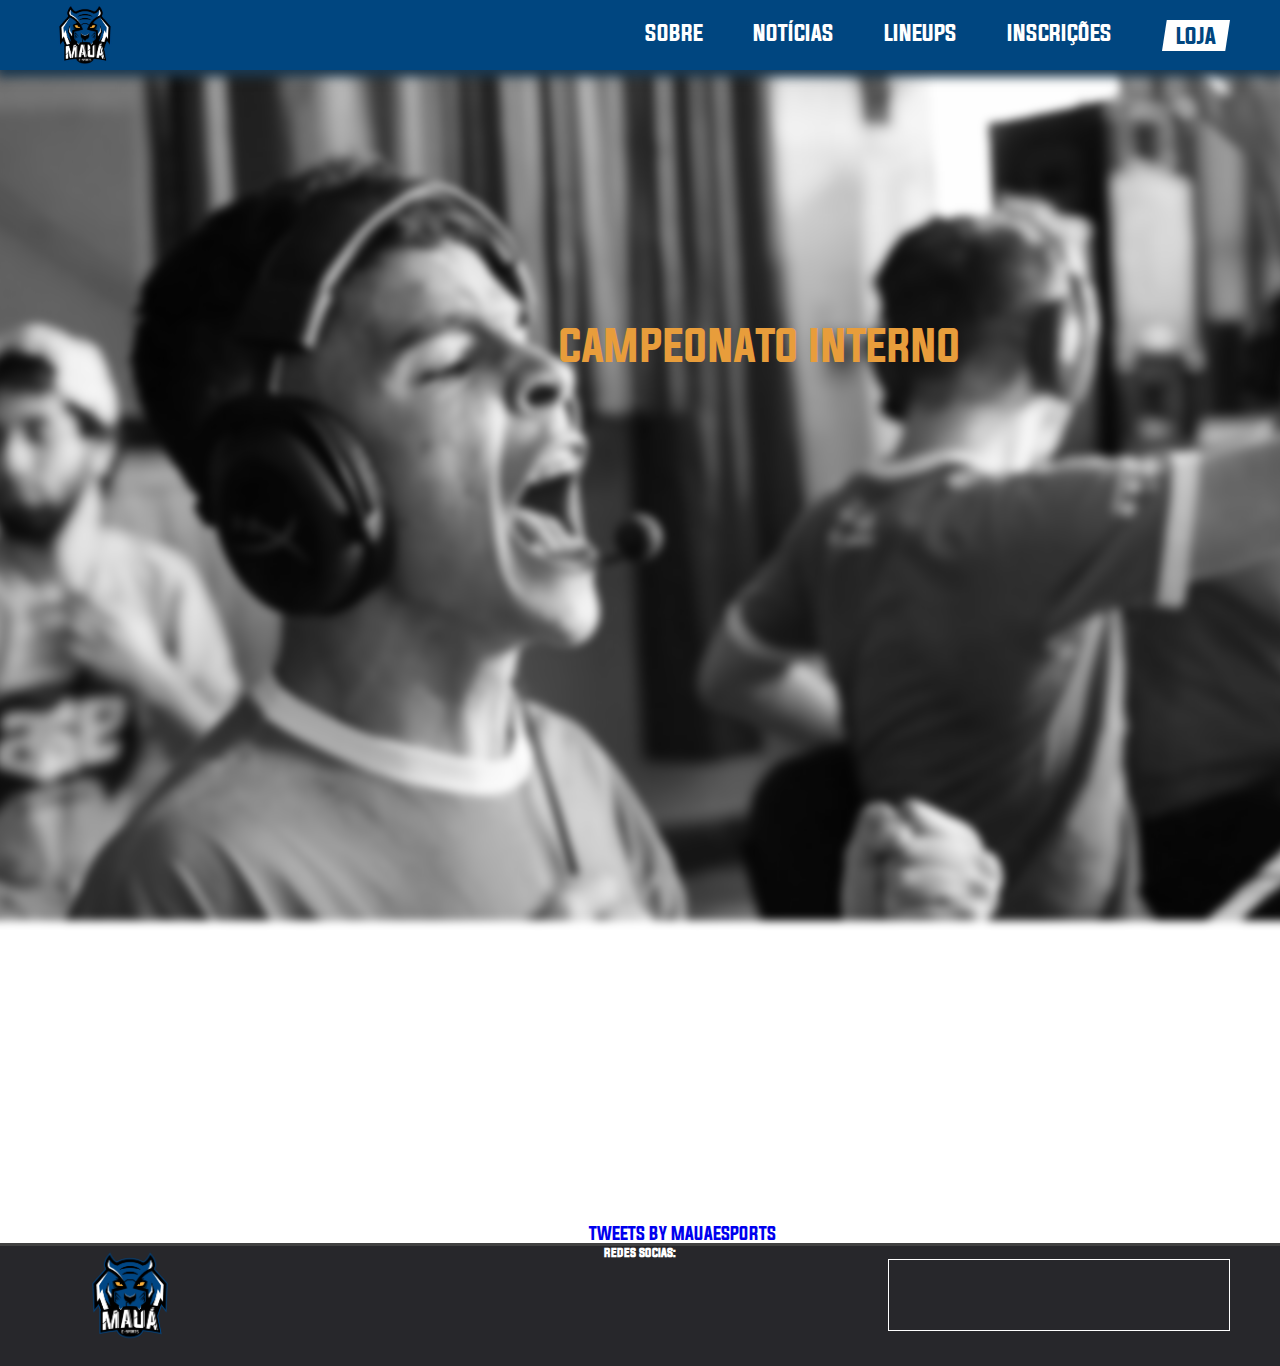
<file: 1) Site Maua/index.html>
<!DOCTYPE html>
<html>
<head>
	<title>Mauá e-Sports</title>
	<link rel="stylesheet" type="text/css" href="style.css">
	<meta charset="UTF-8">
	<meta name="viewport" content="width=device-width, initial-scale=1">
</head>
<body>
	<header>
		<img src="img/logo.png" onclick="window.location = 'index.html'; " style="cursor: pointer;">
		<nav>
			<a href="#loja" class="menu_campeonatos">Loja</a>
			<a href="../inscricoes/index.html">Inscrições</a>
			<a href="lineups/index.html">lineups</a>
			<a href="#notícias">Notícias</a>
			<a href="sobre/index.html">Sobre</a>
		</nav>
	</header>
		<div id="imagem_home"></div>
		<p class="title_home">Campeonato interno</p>
	<div class="home_news">
		<iframe width="560" height="315" src="https://www.youtube-nocookie.com/embed/lQSwGIr2FP8" frameborder="0" allow="accelerometer; autoplay; encrypted-media; gyroscope; picture-in-picture" allowfullscreen></iframe>
		<a class="twitter-timeline" data-lang="pt" data-width="800" data-height="600" data-dnt="true" data-theme="light" href="https://twitter.com/mauaesports?ref_src=twsrc%5Etfw">Tweets by mauaesports</a> <script async src="https://platform.twitter.com/widgets.js" charset="utf-8"></script>
	</div>
<div class="footer">
	<ul>
	<li><img src="img/logo.png"></li>
	<li><div>
		<h6>Redes Socias:</h6>
		<iframe src="https://www.facebook.com/plugins/page.php?href=https%3A%2F%2Fwww.facebook.com%2FMauaeSports%2F&tabs=likebox&width=340&height=70&small_header=true&adapt_container_width=false&hide_cover=false&show_facepile=false&appId" width="340" height="70" scrolling="no" frameborder="0" allowTransparency="true" allow="encrypted-media"></iframe>
	   </div>
	   </li>
   </ul>
</div>	
</body>
</file>
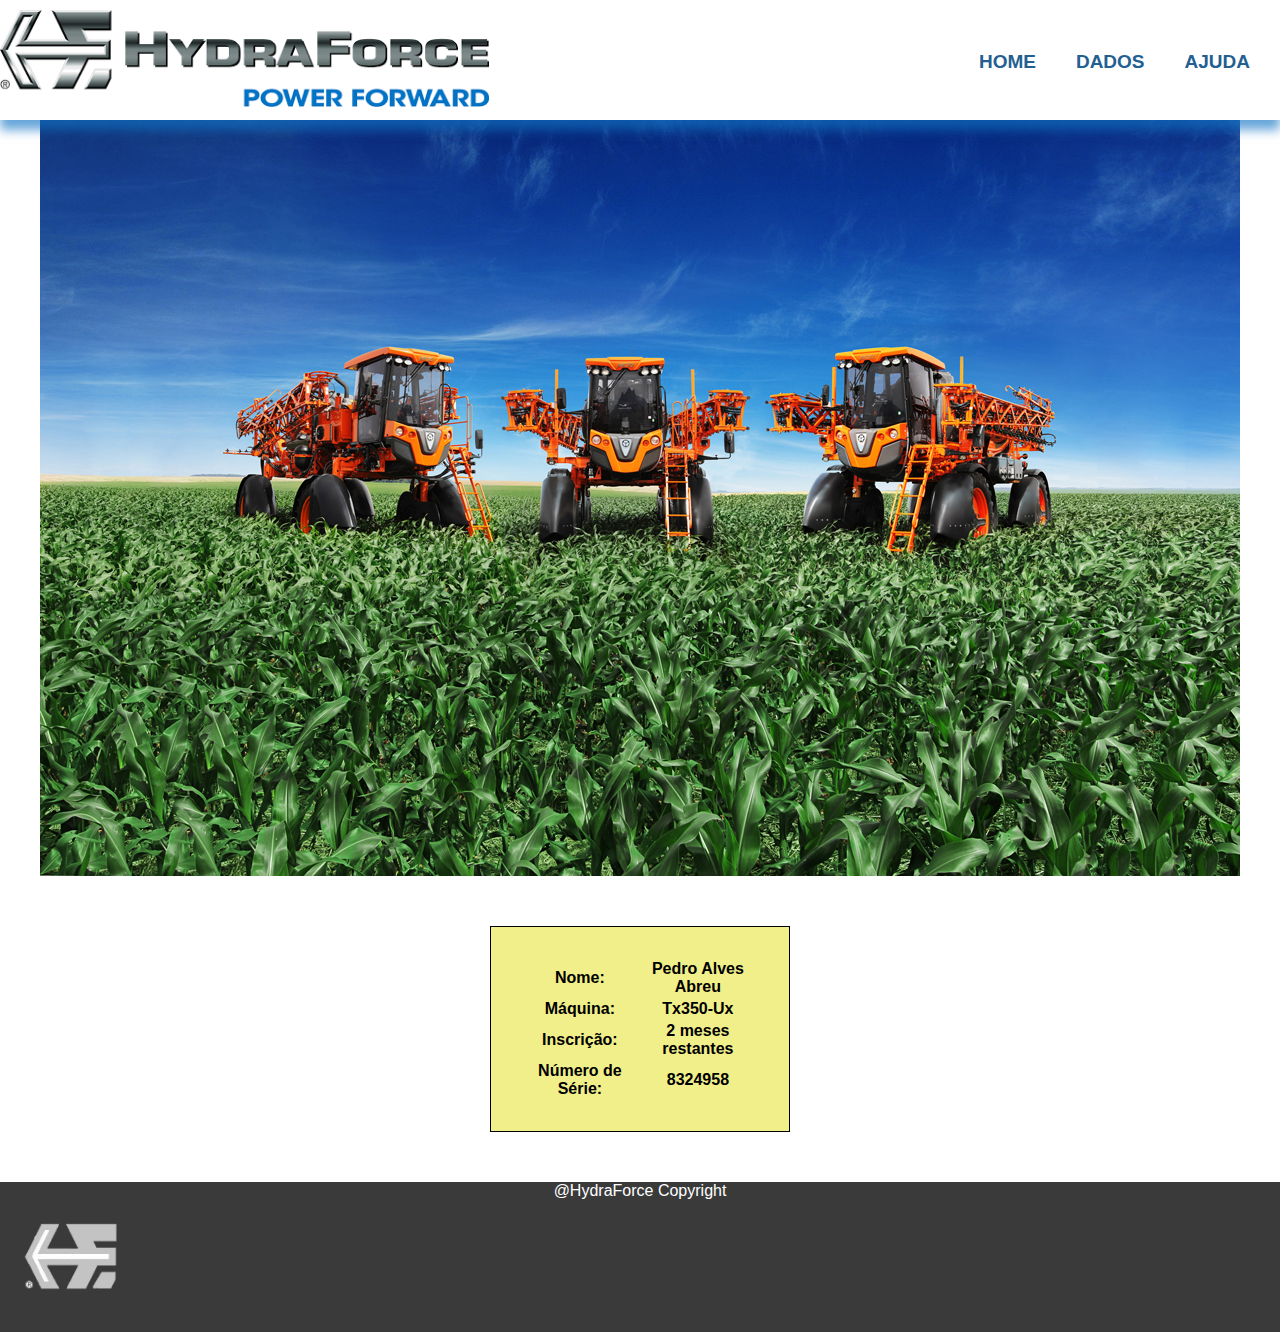
<file: 2)Site HYDRA/index.html>
<!DOCTYPE html>
<html>
    <head>
        <title>Sua HydraForce</title>
        <meta charset="UTF-8">
        <link rel="stylesheet" type="text/css" href="style.css">
    </head>
    <body>
        <header>
            <img src="img/title.png">
            <nav>
                <a href="ajuda/index.html">AJUDA</a>
                <a href="dados/index.html">DADOS</a>
                <a href="index.html">HOME</a>
            </nav>
        </header>
        <div class="container">
            <img src="img/pulverizador.jpg">
            <table align="center">
                <tr>
                    <th>Nome:</th>
                    <th>Pedro Alves Abreu</th>
                </tr>
                <tr>
                        <th>Máquina:</th>
                        <th>Tx350-Ux</th>
                </tr>
                 <tr>
                            <th>Inscrição:</th>
                            <th>2 meses restantes</th>
                </tr>
                <tr>
                    <th>Número de Série:</th>
                    <th>8324958</th>
                </tr>
                
            
            </table>
            
        </div>
        <footer>
            <img src="img/download.jpg">
            <p>@HydraForce Copyright</p>
            <iframe src="https://www.facebook.com/plugins/page.php?href=https%3A%2F%2Fwww.facebook.com%2FHydraForceGlobal%2F&tabs&width=340&height=120&small_header=true&adapt_container_width=true&hide_cover=false&show_facepile=true&appId" width="340" height="120" style="border:none;overflow:hidden" scrolling="no" frameborder="0" allowTransparency="true" allow="encrypted-media"></iframe>
        </footer>
    </body>
</html>
</file>
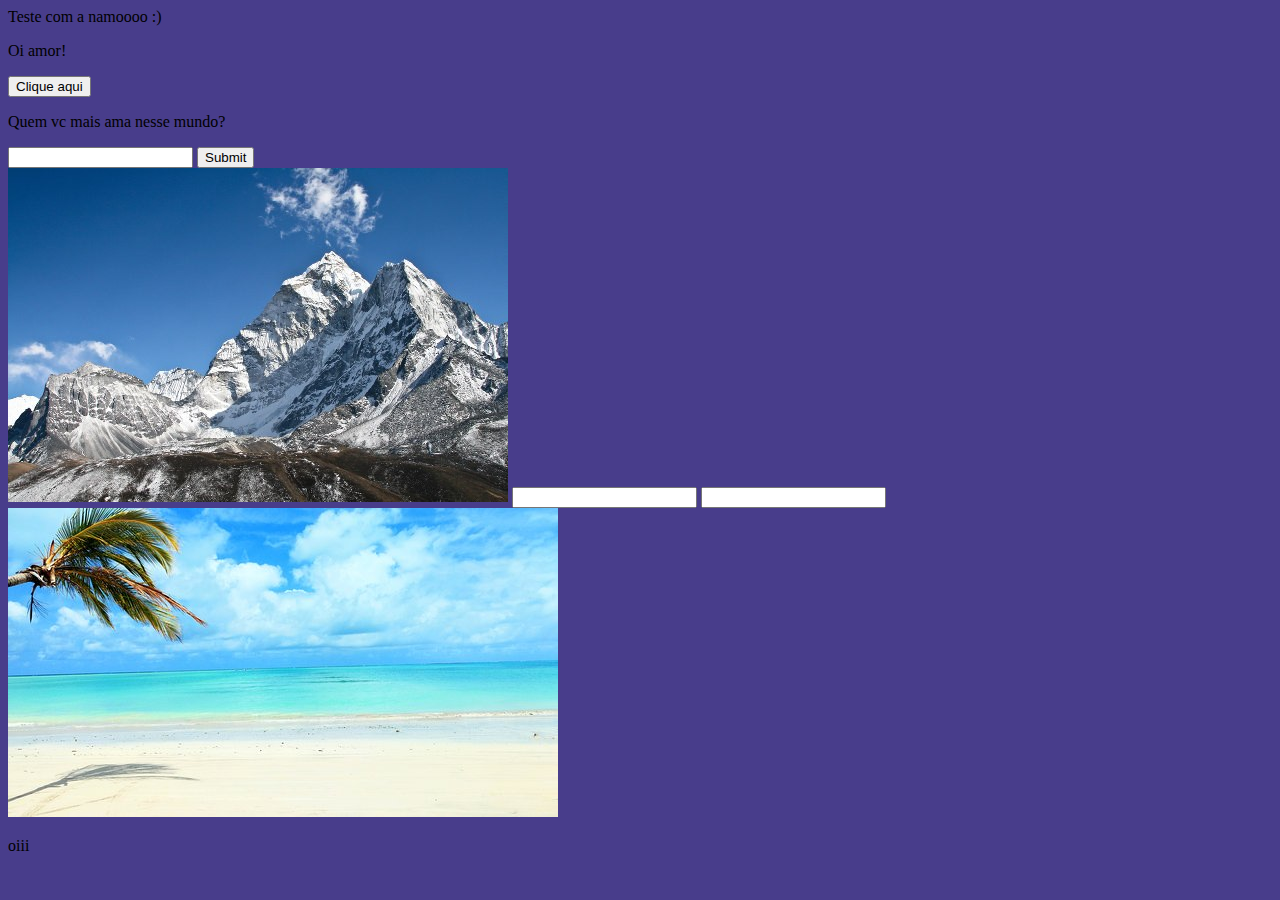
<file: 3) Estudando Java/index.html>
<!DOCTYPE html>
<html>
	<head>
        
        <script language="javascript" src="jquery.js"></script>
        <title>Teste</title>
        <meta charset="utf-8">    
    </head>
    <body style="background-color: DarkSlateBlue">
    <!-->
    Teste com a namoooo :)
    <p>Oi amor!</p>
    <button onclick="oi()">Clique aqui</button>
    <p id="hide" style="display: none;">Eu te amo! e me desculpa pelas idiotices, vc é tudo pra mim.</p>
    <p>Quem vc mais ama nesse mundo?</p>
    <form>
        <input type="text" id="s2">
        <input type="submit" onclick="valida()">
    </form>
    <!-->
        <!-- Escrever com o javascript-->
        <div class="oi">
        <img src="1.png" alt="1">
        <input type="text" name="oi">
        <input type="text" name="tchau">
        <img src="2.png" alt="2">
        </div>
        <script>
        //querySelecto pode pegar coisas dentro de tags , usa css Selectors e pode ser referenciado pelos atributos da tag
        var div = document.querySelector('div.oi');
        var pElement= document.createElement("p");
        //da pra escrever criando uma variavel c o text e dar createTextNode e appendchild no pElement mas prefiro assim:
        pElement.innerHTML= "oiii";
        //setando atributos
        pElement.setAttribute("id","abc");
        // botando dentro de uma tag
        div.appendChild(pElement);
        console.log(div);
        </script>
        <script language="javascript" src="script.js"></script>
    </body>
</html>
</file>
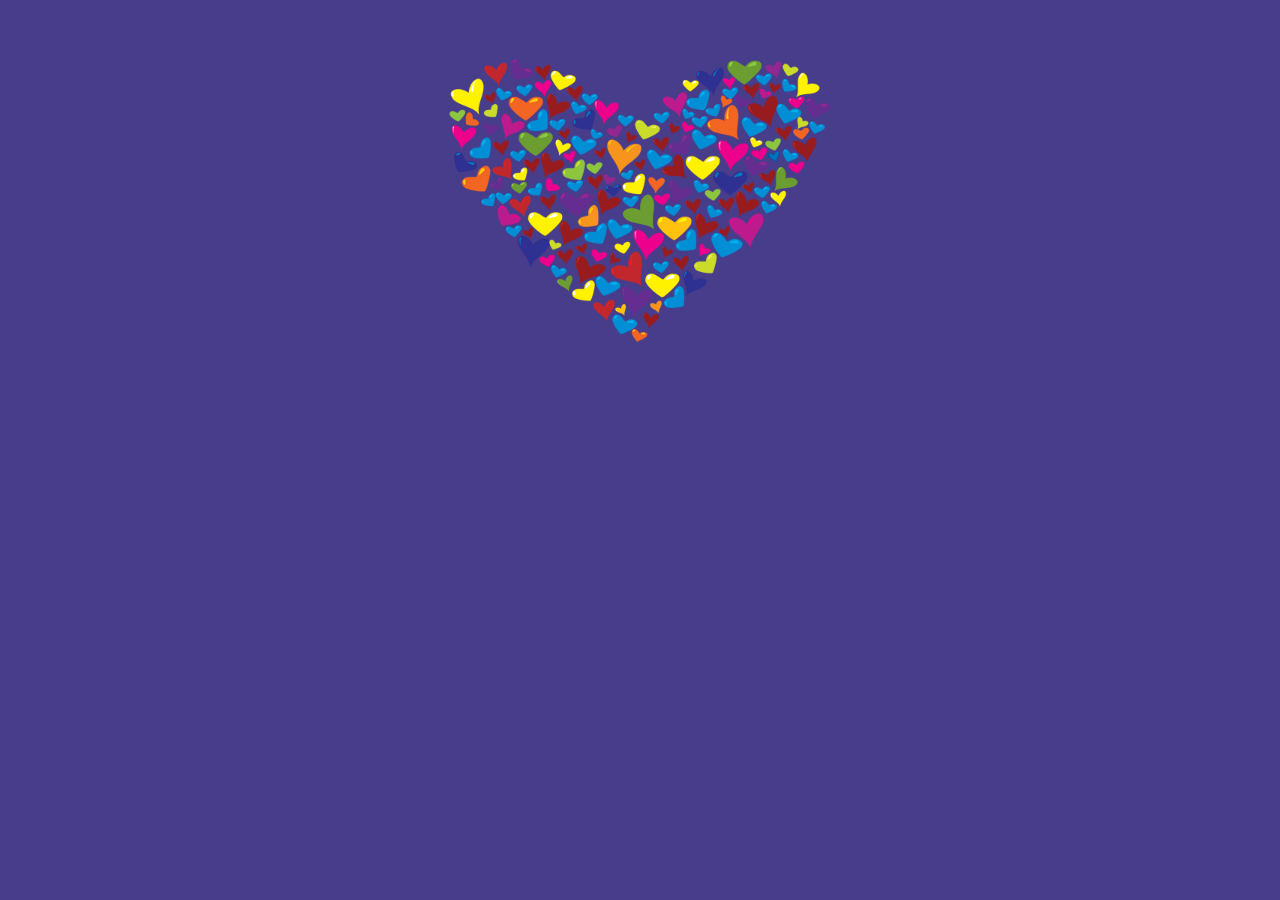
<file: 4)amorzinho/index.html>
<!DOCTYPE html>
<html lang="pt">
<head>
    <meta charset="UTF-8">
    <meta name="viewport" content="width=device-width, initial-scale=1.0">
    <meta http-equiv="X-UA-Compatible" content="ie=edge">
    <title>Pra você!</title>
    <link rel="stylesheet" type="text/css" href="styles.css">
    <script src="jquery.js"></script>
    <script src="script.js"></script>
</head>
<body>
    <div class="page-wrapper">
        <div class="botao">
        <button onclick="hide('primeiro')" id="begin"><img src="download (2).png"\> </button>
    </div>
        <p class="primeiro">Eu te amooo</p>
        <div class="botao">
        <button class="primeiro" onclick="hide('segundo')">Continua... </button>
    </div>
        <p class="segundo">E tenho muito orgulho e admiração por você</p>
        <div class="botao">
        <button class="segundo" onclick="hide('terceiro');color()">Continua... </button>
    </div>
        <h1 class="terceiro" id="color"> PARABÉNSS!!!</h1>
        <p class="terceiro">pela vaga!</p>
    </div>
    
</body>
</html>
</file>
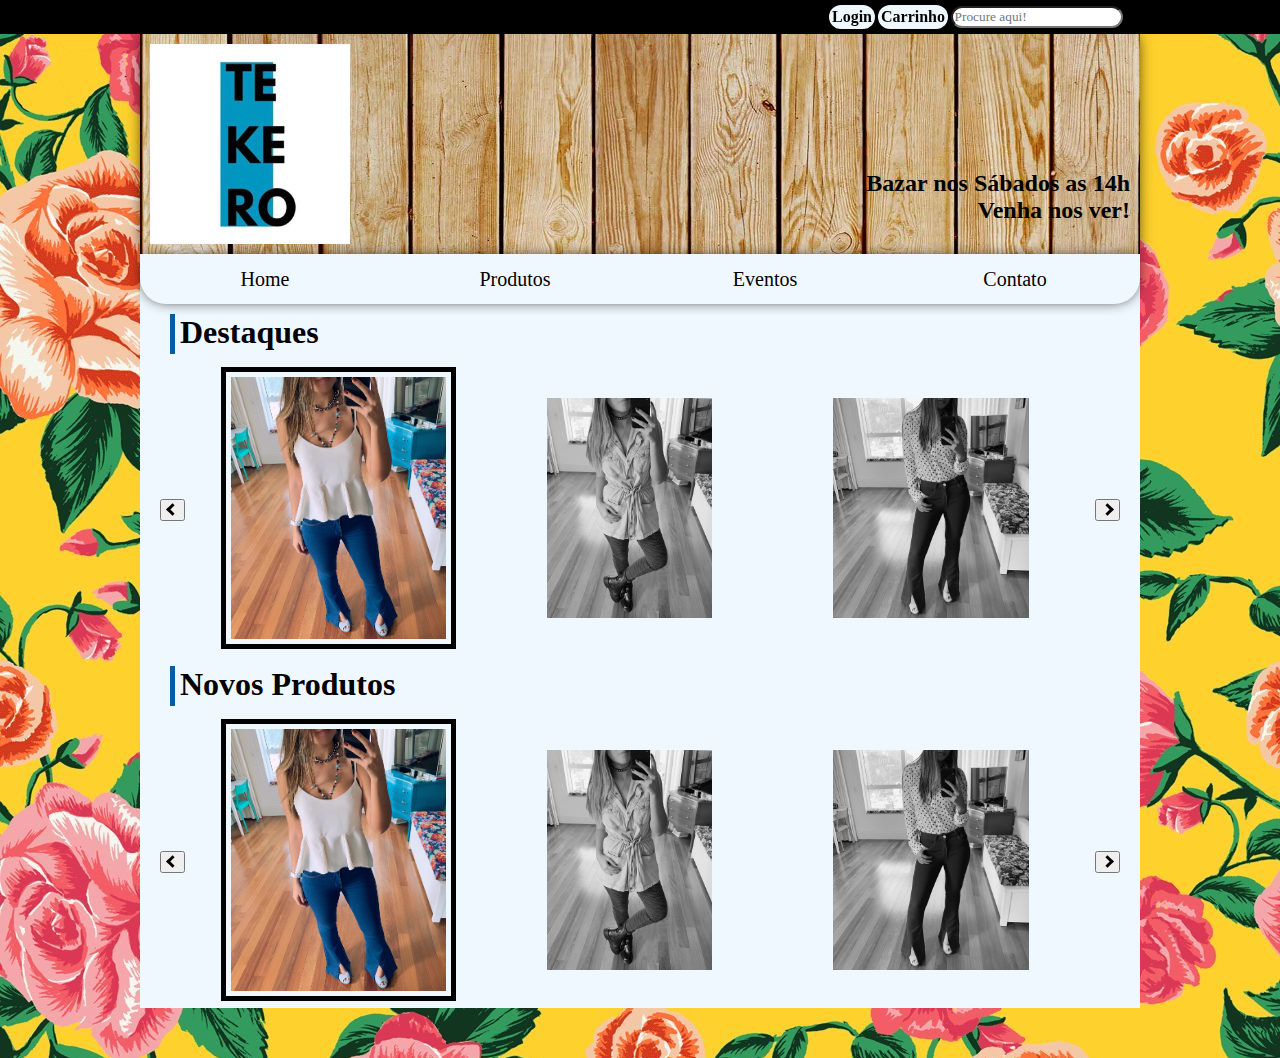
<file: 5)Te Kero/index.html>
<!DOCTYPE html>
<html lang="pt">
<head>
    <meta charset="UTF-8">
    <meta name="viewport" content="width=device-width, initial-scale=1.0">
    <meta http-equiv="X-UA-Compatible" content="ie=edge">
    <title>Te Kero</title>
    <link rel="stylesheet" href="https://i.icomoon.io/public/temp/9854ce7db4/UntitledProject/style.css">
    <link rel="stylesheet" href="stylesheet/styles.css">
</head>
<body>
    <div class="menu-bar">
        <div class="client-bar container">
            
            <a href="" class="hvr-shrink">Login</a>
            <a href="" class="hvr-shrink">Carrinho</a>
            <input type="text" placeholder="Procure aqui!" class="searchbox">
            <span class="icon-search" style="color: aliceblue"></span>
        </div>
    </div>
    <header>
            <div class="logo-container container">
                <img src="img/logo.jpg" alt="TE Kero" class="logo" title="#TEKERO">
                <div class="collum">
                    <div class="separador"></div>
                <h2 class="sublogo">Bazar nos Sábados as 14h<br> Venha nos ver!</h2>
            </div>
        </div>
            </div>
            <nav class="container">
                <a href="">Home</a>
                <a href="">Produtos</a>
                <a href="">Eventos</a>
                <a href="">Contato</a>
            </nav>
       
    </header>
    <div class="page-wrapper container">
            <div class="title">
        <div class="square"></div>
        <h1 class="titleh1">
            Destaques
        </h1>
         </div>

        <ul class="slideshow">
            <li><button onclick="slide(-1)"><i class="left-arrow" ></i></button></li>

            <li ><img src="img/roupas/1.jpeg" alt="" id="um" class="principal"></li>
            <li><img src="img/roupas/2.jpeg" alt="" id="dois" class="secundario"></li>
            <li ><img src="img/roupas/3.jpeg" alt="" id="tres" class="secundario"></li>
            <li><img src="img/roupas/1.jpeg" alt="" id="quatro" class="terceiro"></li>
            <li><button onclick="slide(1)"><i class="right-arrow" ></button></i></li>
        </ul>
        <div class="title">
                <div class="square"></div>
                <h1 class="titleh1">
                    Novos Produtos
                </h1>
        </div>
        <ul class="slideshow">
                <li><button onclick="slide(-1)"><i class="left-arrow" ></i></button></li>
    
                <li ><img src="img/roupas/1.jpeg" alt="" id="um" class="principal"></li>
                <li><img src="img/roupas/2.jpeg" alt="" id="dois" class="secundario"></li>
                <li ><img src="img/roupas/3.jpeg" alt="" id="tres" class="secundario"></li>
                <li><img src="img/roupas/1.jpeg" alt="" id="quatro" class="terceiro"></li>
                <li><button onclick="slide(1)"><i class="right-arrow" ></button></i></li>
            </ul>
    </div>

    
    <footer>
        <script src="js/script.js"></script>
    </footer>
</body>
</html>
</file>
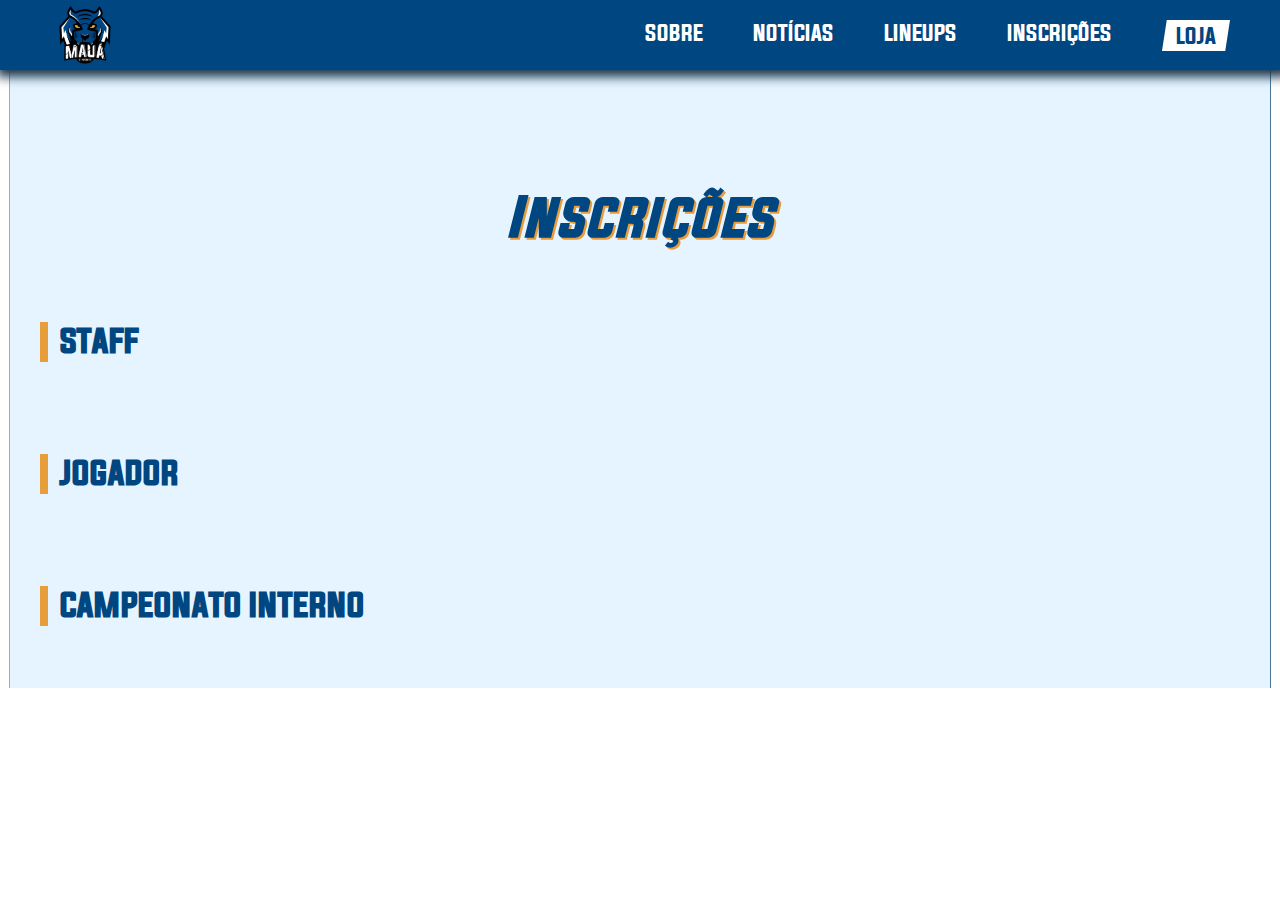
<file: 1) Site Maua/inscricoes/index.html>
<!DOCTYPE html>
<html>
<head>
	<title>Mauá e-Sports</title>
	<link rel="stylesheet" type="text/css" href="../style.css">
	<meta charset="UTF-8">
	<meta name="viewport" content="width=device-width, initial-scale=1">
</head>
<body>
	<header>
		<img src="../img/logo.png" onclick="window.location = '../index.html'; " style="cursor: pointer;">
		<nav>
			<a href="#loja" class="menu_campeonatos">Loja</a>
			<a href="index.html">Inscrições</a>
			<a href="../lineups/index.html">lineups</a>
			<a href="#notícias">Notícias</a>
			<a href="../Sobre/index.html">Sobre</a>
		</nav>
    </header>
    <div class="aqui">
        <h1>Inscrições</h1>
    </div>
    <div class="subtitle">
        <div class="barra_title2"></div>
        <h1>Staff</h1>

    </div>
    <div class="subtitle">
            <div class="barra_title2"></div>
            <h1>Jogador</h1>
    
        </div>
        <div class="subtitle">
                <div class="barra_title2"></div>
                <h1>Campeonato Interno</h1>
        
            </div>
</body>
</file>
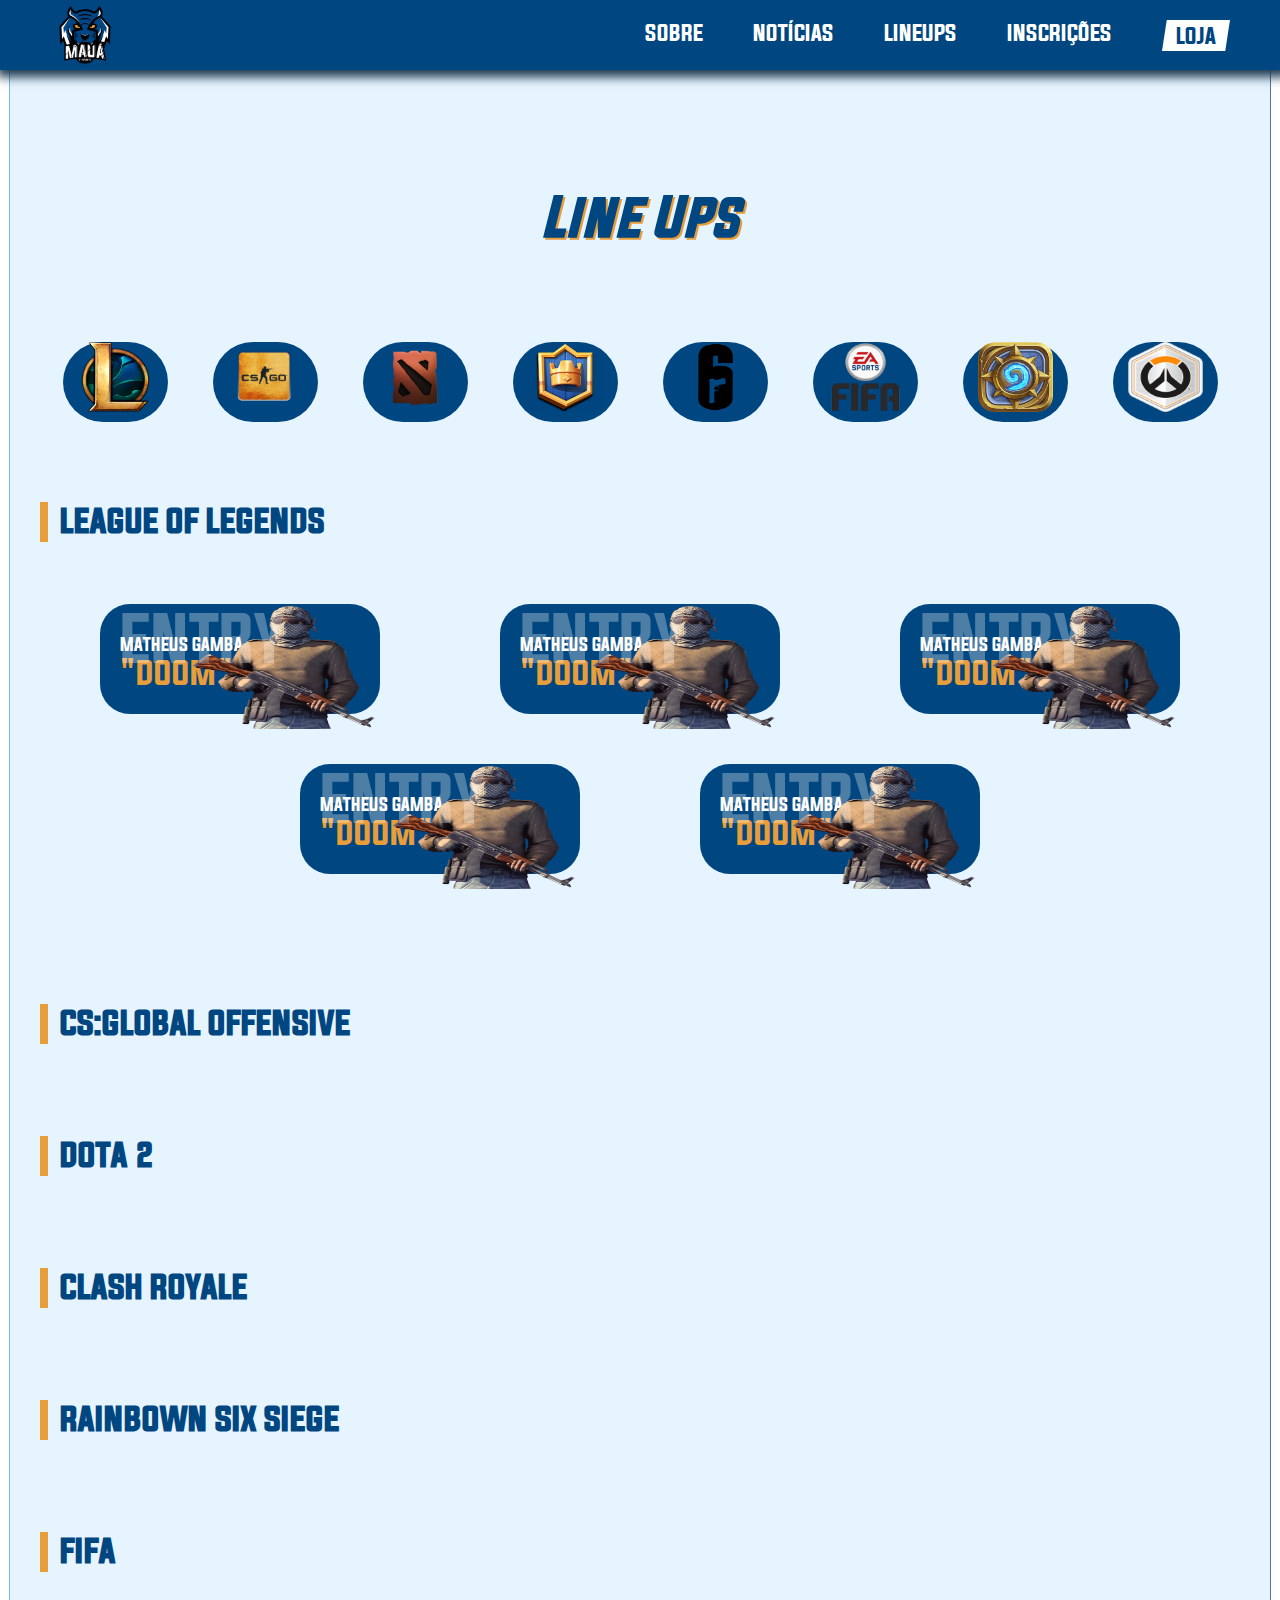
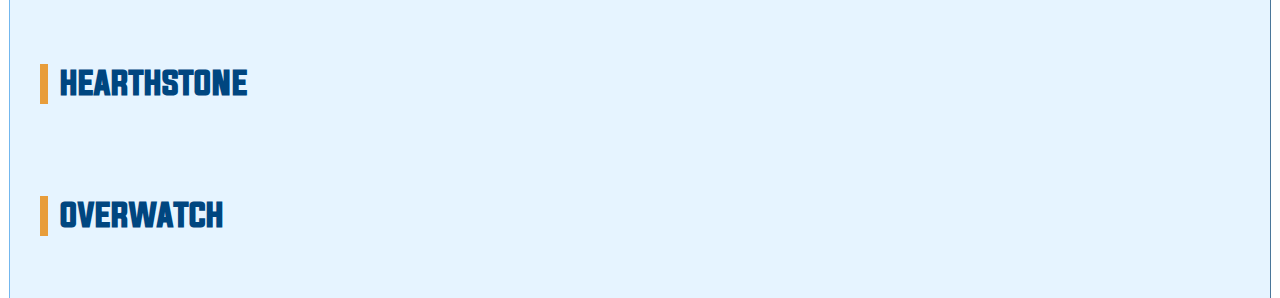
<file: 1) Site Maua/lineups/index.html>
<!DOCTYPE html>
<html>
<head>
	<title>Mauá e-Sports</title>
	<link rel="stylesheet" type="text/css" href="../style.css">
	<meta charset="UTF-8">
	<meta name="viewport" content="width=device-width, initial-scale=1">
</head>
<body>
	<header>
		<img src="../img/logo.png" onclick="window.location = '../index.html'; " style="cursor: pointer;">
		<nav>
			<a href="#loja" class="menu_campeonatos">Loja</a>
			<a href="../inscricoes/index.html">Inscrições</a>
			<a href="index.html">lineups</a>
			<a href="#notícias">Notícias</a>
			<a href="../Sobre/index.html">Sobre</a>
		</nav>
    </header>
    <div class="aqui">
        <h1>Line Ups</h1>
    </div>

    <div id = "games">
			<div id="quadradinhosg">
				<a href="#lol"><img src="../img/lol.png" id="fotosg"></a>
			</div>
			<div id="quadradinhosg">
                    <a href="#cs"><img src="../img/cs.jpeg" id="fotosg"></a>

			</div>
			<div id="quadradinhosg">
                    <a href="#dota"><img src="../img/dota.jpeg" id="fotosg"></a>

			</div>
			<div id="quadradinhosg">
                    <a href="#Clash"><img src="../img/clash.png" id="fotosg"></a>
			</div>
			<div id="quadradinhosg">
                    <a href="#r6"><img src="../img/r6.png" id="fotosg"></a>

			</div>
			<div id="quadradinhosg">
                    <a href="#fifa"><img src="../img/fifa.png" id="fotosg"></a>

			</div>
			<div id="quadradinhosg">
                    <a href="#heart"><img src="../img/hearth.png" id="fotosg"></a>

			</div>
			<div id="quadradinhosg">
                    <a href="#OW"><img src="../img/images.png" id="fotosg"></a>

			</div>
    </div>
    <div class="subtitle">
            <div class="barra_title2"></div>
            <h1 id="lol">League of Legends</h1>
            <div id="lines">
                    <div id="quadradinhos">
                        <p id="role">ENTRY</p>
                        <p id="nome">Matheus Gamba</p>
                        <p id="nick">"Doom"</p>
                        
                        <img src="../img/csgo_model.png" id="fotos">
                    </div>
                    <div id="quadradinhos">
                        <p id="role">ENTRY</p>
                        <p id="nome">Matheus Gamba</p>
                        <p id="nick">"Doom"</p>
                        
                        <img src="../img/csgo_model.png" id="fotos">
                    </div>
                    <div id="quadradinhos">
                        <p id="role">ENTRY</p>
                        <p id="nome">Matheus Gamba</p>
                        <p id="nick">"Doom"</p>
                        
                        <img src="../img/csgo_model.png" id="fotos">
                    </div>
                    <div id="quadradinhos">
                        <p id="role">ENTRY</p>
                        <p id="nome">Matheus Gamba</p>
                        <p id="nick">"Doom"</p>
                        
                        <img src="../img/csgo_model.png" id="fotos">
                    </div>
                    <div id="quadradinhos">
                        <p id="role">ENTRY</p>
                        <p id="nome">Matheus Gamba</p>
                        <p id="nick">"Doom"</p>
                        
                        <img src="../img/csgo_model.png" id="fotos">
                    </div>
                    
                </div>
    </div>
    <div class="subtitle">
            <div class="barra_title2"></div>
            <h1 id="cs">CS:Global Offensive</h1>
    </div>
    <div class="subtitle">
            <div class="barra_title2"></div>
            <h1 id="dota">Dota 2</h1>
    </div>
    <div class="subtitle">
            <div class="barra_title2"></div>
            <h1 id="Clash">Clash Royale</h1>
    </div>
    <div class="subtitle">
            <div class="barra_title2"></div>
            <h1 id="r6">Rainbown Six Siege</h1>
    </div>
    <div class="subtitle">
            <div class="barra_title2"></div>
            <h1 id="fifa">FIFA</h1>
    </div>
    <div class="subtitle">
            <div class="barra_title2"></div>
            <h1 id="hearth">Hearthstone</h1>
    </div>
    <div class="subtitle">
            <div class="barra_title2"></div>
            <h1 id="OW">Overwatch</h1>
    </div>
</body>
</file>
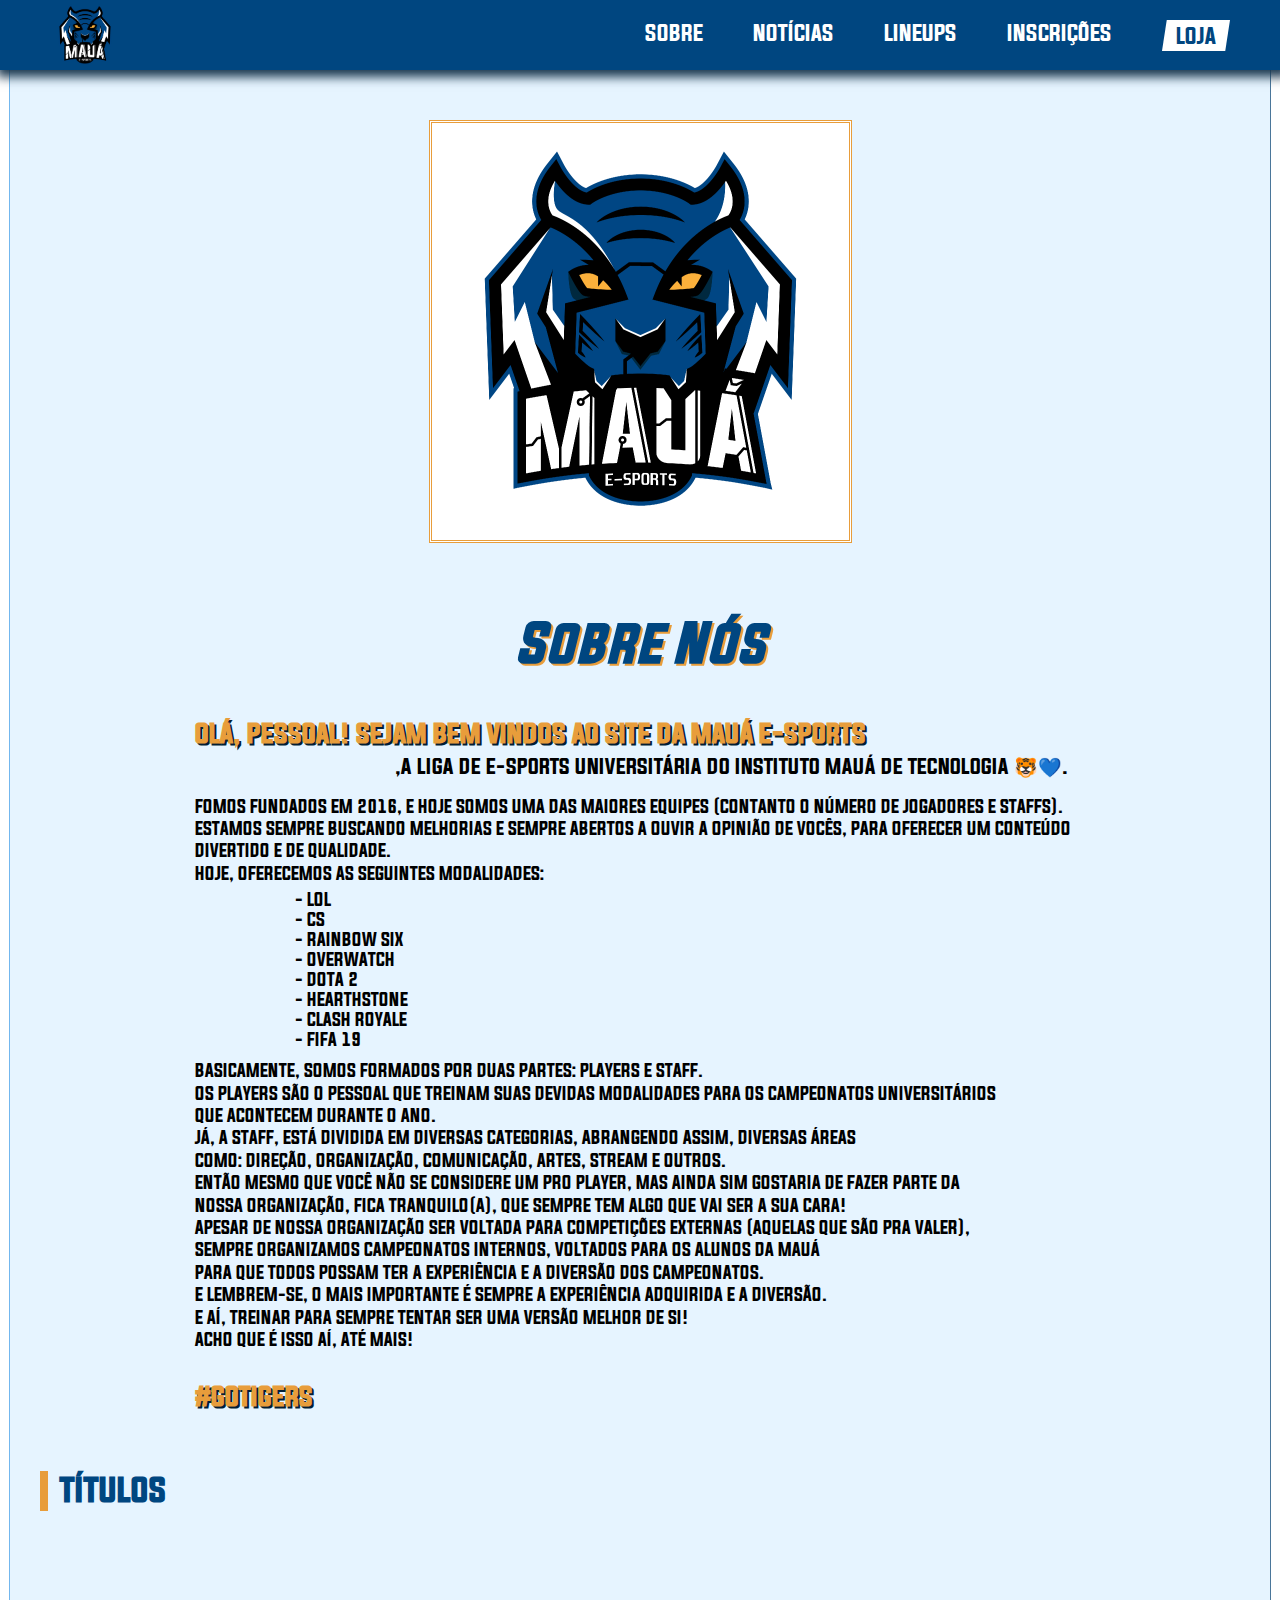
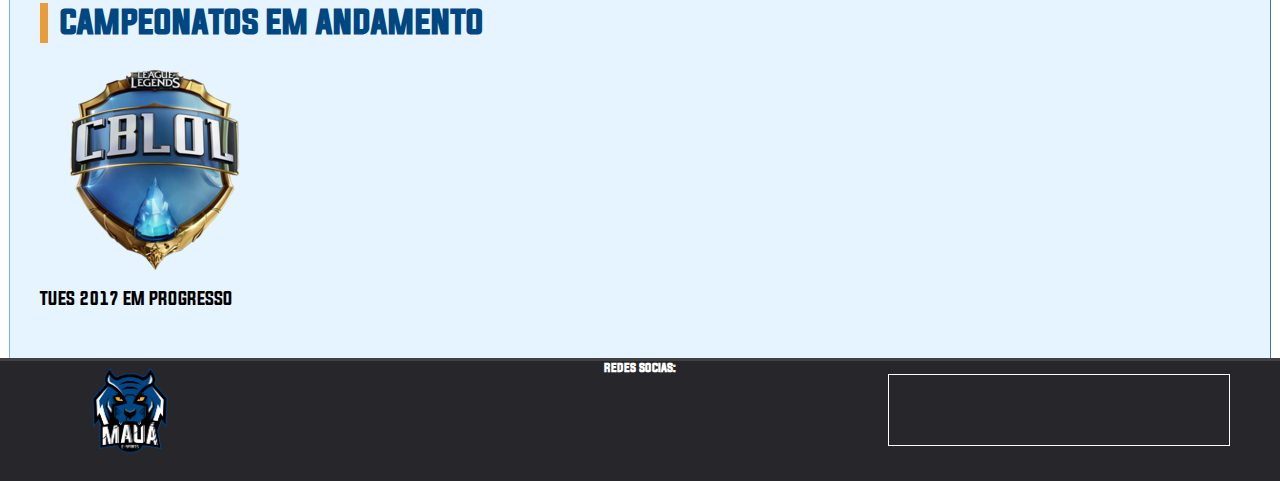
<file: 1) Site Maua/sobre/index.html>
<!DOCTYPE html>
<html>
<head>
	<title>Mauá e-Sports</title>
	<link rel="stylesheet" type="text/css" href="../style.css">
	<meta charset="UTF-8">
	<meta name="viewport" content="width=device-width, initial-scale=1">
</head>
<body>
	<header>
		<img src="../img/logo.png" onclick="window.location = '../index.html'; " style="cursor: pointer;" >
		<nav>
			<a href="#loja" class="menu_campeonatos">Loja</a>
			<a href="../inscricoes/index.html">Inscrições</a>
			<a href="../lineups/index.html">lineups</a>
			<a href="#notícias">Notícias</a>
			<a href="index.html">Sobre</a>
		</nav>
    </header>
        <div class="aqui">
            <img src="../img/logo.png" alt="#GOTIGERS" title="#GOTIGERS"/>
            <h1>Sobre nós</h1>
            <h2>Olá, pessoal!
                    Sejam bem vindos ao site da Mauá e-Sports</h2>

            <p id="ident">
                    ,a Liga de e-Sports Universitária do Instituto Mauá de Tecnologia 🐯💙.<br>
            </p>
            <p>
                    Fomos fundados em 2016, e hoje somos uma das maiores equipes (contanto o número de jogadores e staffs). <br>
                    Estamos sempre buscando melhorias e sempre abertos a ouvir a opinião de vocês, para oferecer um conteúdo<br> divertido e de qualidade.
                    <br>Hoje, oferecemos as seguintes modalidades: 
            </p>
            <ul>
                  <li>  - LoL</li>
                  <li>- CS</li>
                <li>- Rainbow Six</li>
                <li> - Overwatch</li>
                    <li>- Dota 2<br></li>
                    <li>- Hearthstone<br></li>
                    <li>- CLASH ROYALE</li>
                    <li>-  FIFA 19</li>
                </ul>
            <p>     
                Basicamente, somos formados por duas partes: Players e Staff.<br>
                    
                    Os Players são o pessoal que treinam suas devidas modalidades para os campeonatos universitários<br> que acontecem durante o ano.
                    
                    <br>Já, a Staff, está dividida em diversas categorias, abrangendo assim, diversas áreas<br> como: direção, organização, comunicação, artes, stream e outros.<br> Então mesmo que você não se considere um pro player, mas ainda sim gostaria de fazer parte da<br> nossa organização, fica tranquilo(a), que sempre tem algo que vai ser a sua cara!
                    
                    <br>Apesar de nossa organização ser voltada para competições externas (aquelas que são pra valer),<br> sempre organizamos campeonatos internos, voltados para os alunos da Mauá<br> para que todos possam ter a experiência e a diversão dos campeonatos.
                    
                    <br>E lembrem-se, o mais importante é sempre a experiência adquirida e a diversão. <br>E aí, treinar para sempre tentar ser uma versão melhor de si! 
                    
                    <br>Acho que é isso aí, até mais!
                    
            </p>
            <h2>#GoTigers</h2>
            </div>
        </div>
        
        <div class="subtitle">
        <div class="barra_title2"></div>
        <h1 >Títulos</h1>
        </div>

        <div class="subtitle">
                <div class="barra_title2"></div>
                <h1 >Campeonatos em andamento</h1>
                <figure>
                    <img src="../img/CBLOL.png"  alt="Título da SuperLiga" title="SuperLiga">
                    <figcaption>Tues 2017 em Progresso</figcaption>
                </figure> 

         </div>
         <div class="footer">
             <ul>
                 <li><img src="../img/logo.png"></li>
                 <li><div>
                     <h6>Redes Socias:</h6>
                     <iframe src="https://www.facebook.com/plugins/page.php?href=https%3A%2F%2Fwww.facebook.com%2FMauaeSports%2F&tabs=likebox&width=340&height=70&small_header=true&adapt_container_width=false&hide_cover=false&show_facepile=false&appId" width="340" height="70" scrolling="no" frameborder="0" allowTransparency="true" allow="encrypted-media"></iframe>
                    </div>
                    </li>
                </ul>
         </div>

        
</body>
</file>
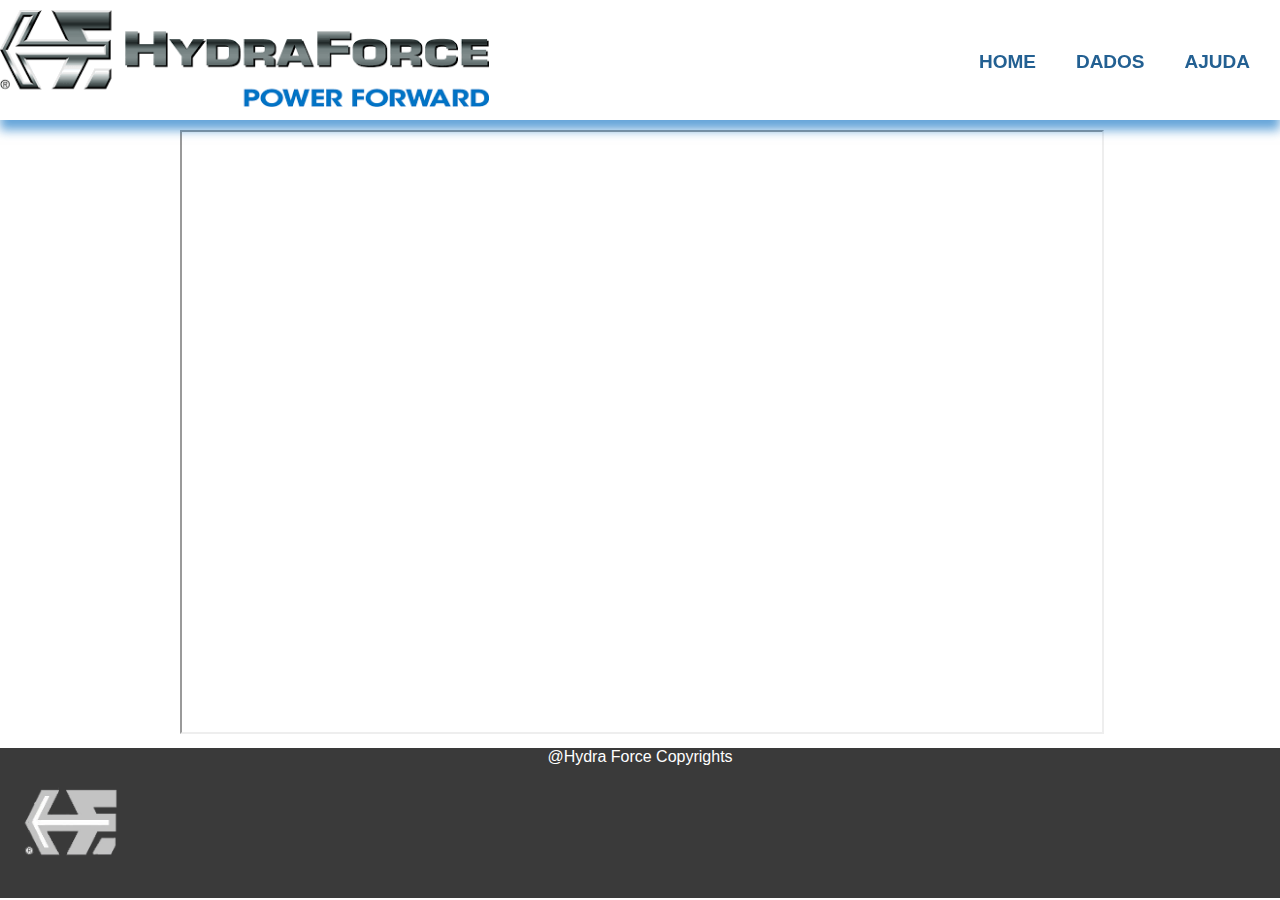
<file: 2)Site HYDRA/ajuda/index.html>
<!DOCTYPE html>
<html>
    <head>
        <title>Sua HydraForce</title>
        <meta charset="UTF-8">
        <link rel="stylesheet" type="text/css" href="../style.css">
    </head>
    <body>
        <header>
            <img src="../img/title.png">
            <nav>
                <a href="index.html">AJUDA</a>
                <a href="../dados/index.html">DADOS</a>
                <a href="../index.html">HOME</a>
            </nav>
        </header>
        <div class="alinhamento">
            <iframe src='https://webchat.botframework.com/embed/hfbot?s=2nKGfcaUyWc.7ki-LTvxcAoIgAu6_GfKA8xanBJw2GumnOl7BQEFTU8'  style='width: 920px; min-height: 600px;'></iframe>
        </div>
        <footer>
                <img src="../img/download.jpg">
                <p>@Hydra Force Copyrights</p>
                <iframe src="https://www.facebook.com/plugins/page.php?href=https%3A%2F%2Fwww.facebook.com%2FHydraForceGlobal%2F&tabs&width=340&height=120&small_header=true&adapt_container_width=true&hide_cover=false&show_facepile=true&appId" width="340" height="120" style="border:none;overflow:hidden" scrolling="no" frameborder="0" allowTransparency="true" allow="encrypted-media"></iframe>
            </footer>

        </body>
    </html>
</file>
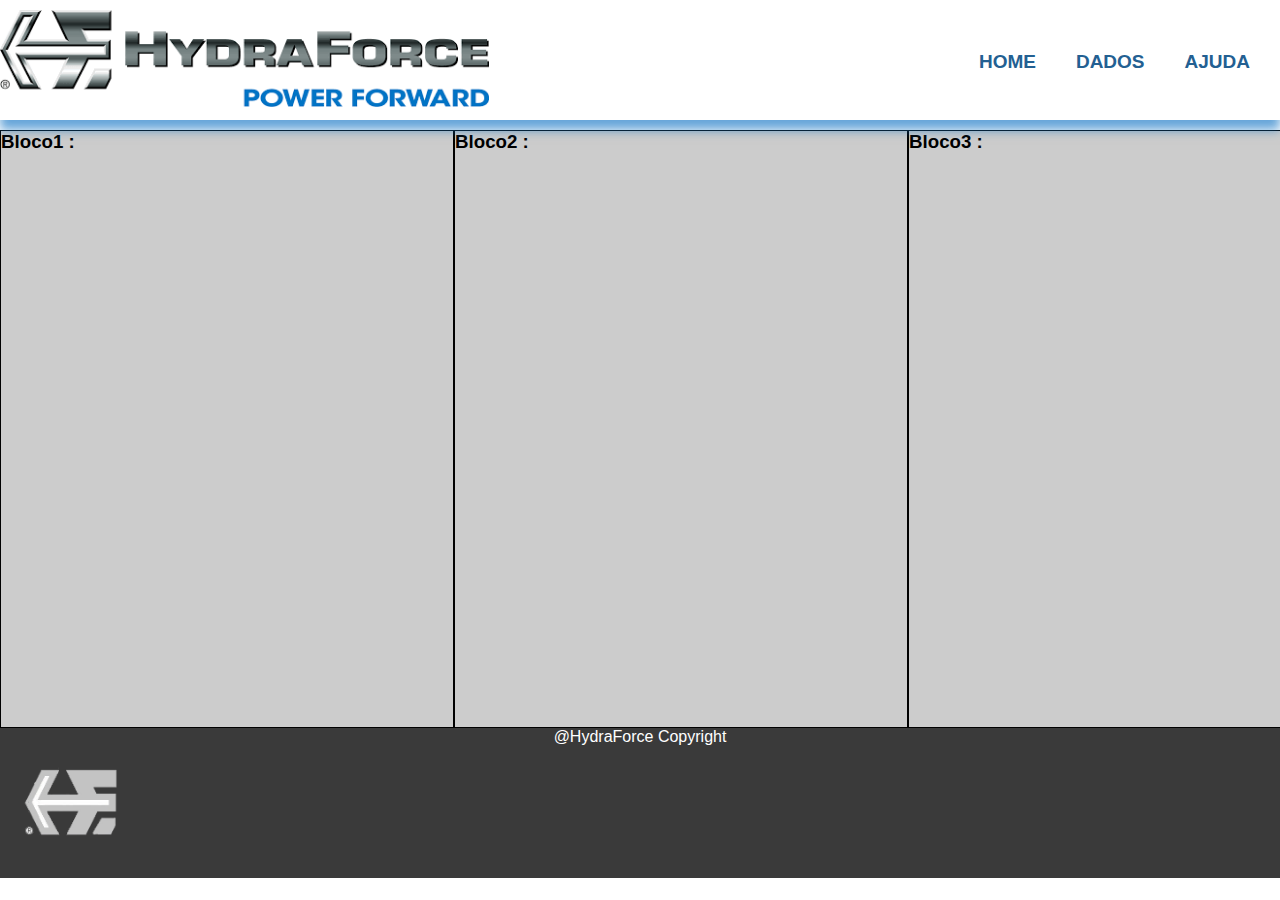
<file: 2)Site HYDRA/dados/index.html>
<!DOCTYPE html>
<html>
    <head>
        <title>Sua HydraForce</title>
        <meta charset="UTF-8">
        <link rel="stylesheet" type="text/css" href="../style.css">
    </head>
    <body>
        <header>
            <img src="../img/title.png">
            <nav>
                <a href="../ajuda/index.html">AJUDA</a>
                <a href="index.html">DADOS</a>
                <a href="../index.html">HOME</a>
            </nav>
        </header>
        <div class="container">
            <ul>
                <li>
                    <h3>Bloco1 :</h3>
                    <iframe width="450" height="260" style="border: 1px solid #cccccc;" src="https://thingspeak.com/channels/774956/charts/1?bgcolor=%23ffffff&color=%23d62020&dynamic=true&results=5&type=line" class="graf"></iframe>
                    <iframe width="450" height="260" style="border: 1px solid #cccccc;" src="https://thingspeak.com/channels/774956/charts/2?bgcolor=%23ffffff&color=%23d62020&dynamic=true&results=5&type=line"class="graf"></iframe>
                </li>

                <li>
                    <h3>Bloco2 :</h3>
                    <iframe width="450" height="260" style="border: 1px solid #cccccc;" src="https://thingspeak.com/channels/774956/charts/2?bgcolor=%23ffffff&color=%23d62020&dynamic=true&results=5&type=line"class="graf"></iframe>
                    <iframe width="450" height="260" style="border: 1px solid #cccccc;" src="https://thingspeak.com/channels/774956/charts/2?bgcolor=%23ffffff&color=%23d62020&dynamic=true&results=5&type=line"class="graf"></iframe>
                </li>
                <li>
                        <h3>Bloco3 :</h3>
                        <iframe width="450" height="260" style="border: 1px solid #cccccc;" src="https://thingspeak.com/channels/774956/charts/2?bgcolor=%23ffffff&color=%23d62020&dynamic=true&results=5&type=line"class="graf"></iframe>
                        <iframe width="450" height="260" style="border: 1px solid #cccccc;" src="https://thingspeak.com/channels/774956/charts/2?bgcolor=%23ffffff&color=%23d62020&dynamic=true&results=5&type=line"class="graf"></iframe>

                </li>
            </ul>
        </div>
        <footer>
                <img src="../img/download.jpg">
                <p>@HydraForce Copyright</p>
                <iframe src="https://www.facebook.com/plugins/page.php?href=https%3A%2F%2Fwww.facebook.com%2FHydraForceGlobal%2F&tabs&width=340&height=120&small_header=true&adapt_container_width=true&hide_cover=false&show_facepile=true&appId" width="340" height="120" style="border:none;overflow:hidden" scrolling="no" frameborder="0" allowTransparency="true" allow="encrypted-media"></iframe>
            </footer>

        </body>
    </html>
</file>
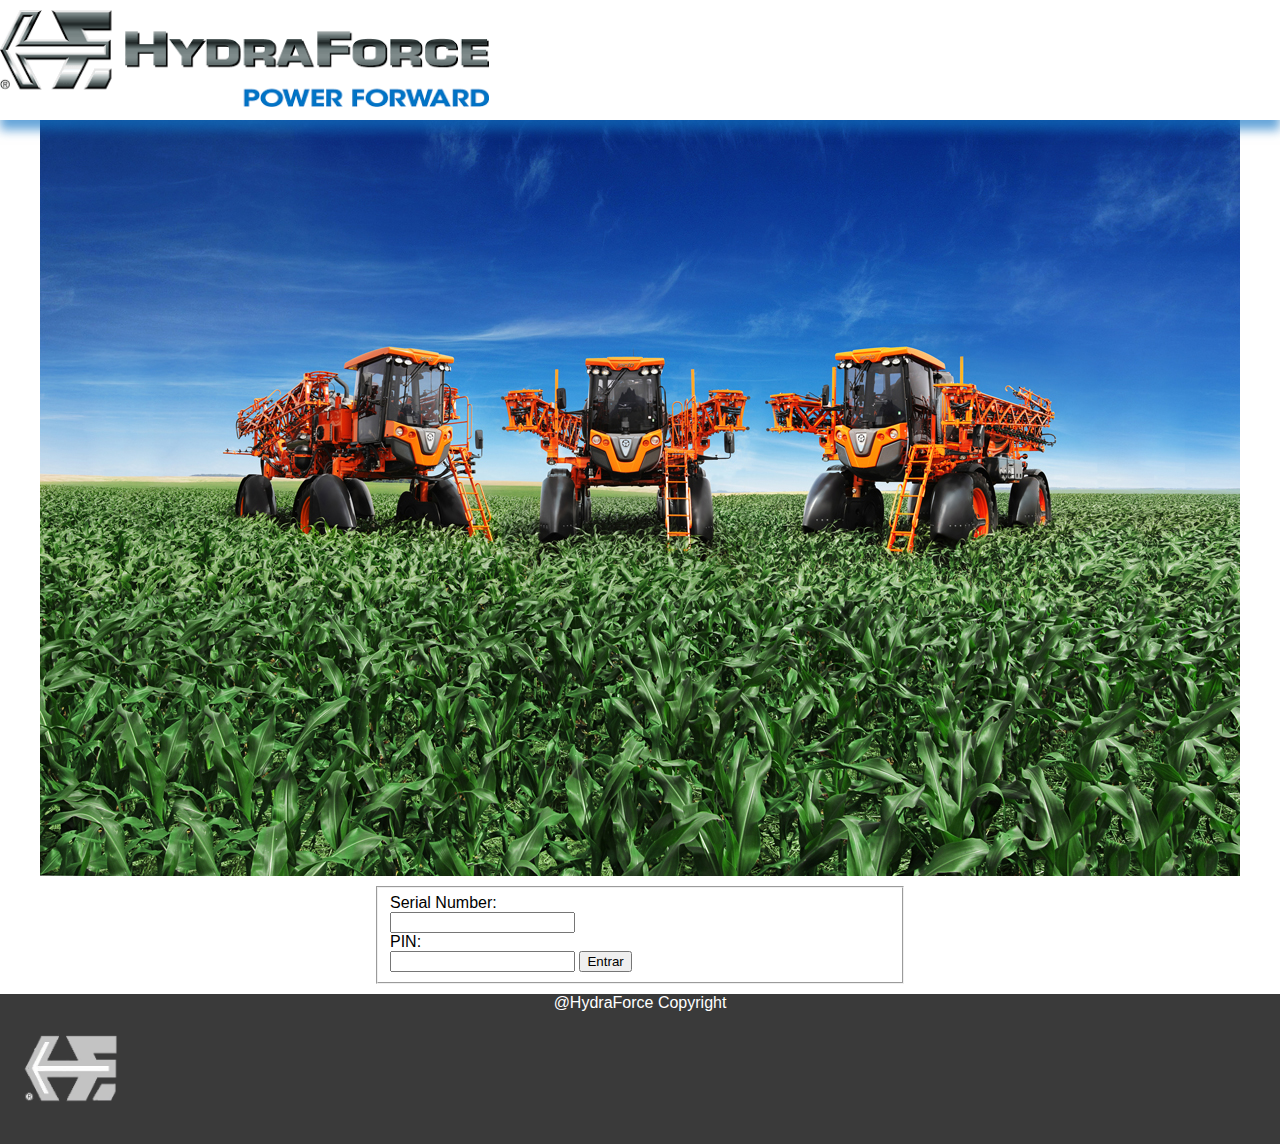
<file: 2)Site HYDRA/login/index.html>
<!DOCTYPE html>
<html>
    <head>
        <title>Sua HydraForce</title>
        <meta charset="UTF-8">
        <link rel="stylesheet" type="text/css" href="../style.css">
    </head>
    <body>
            <header>
                    <img src="../img/title.png">
                </header>
        <div class="container">
                <img src="../img/pulverizador.jpg">
           <fieldset>
            <p>Serial Number:</p>
            <input type="text" name="serial" maxlength="15">
            <p>PIN:</p>
            <input type="password" name="PIN" maxlength="6">
            <a href="../index.html"><button>Entrar</button></a>
        </fieldset> 
        </div>
        <footer>
                <img src="../img/download.jpg">
                <p>@HydraForce Copyright</p>
                <iframe src="https://www.facebook.com/plugins/page.php?href=https%3A%2F%2Fwww.facebook.com%2FHydraForceGlobal%2F&tabs&width=340&height=120&small_header=true&adapt_container_width=true&hide_cover=false&show_facepile=true&appId" width="340" height="120" style="border:none;overflow:hidden" scrolling="no" frameborder="0" allowTransparency="true" allow="encrypted-media"></iframe>
            </footer>
        </body>
    </html>
</file>
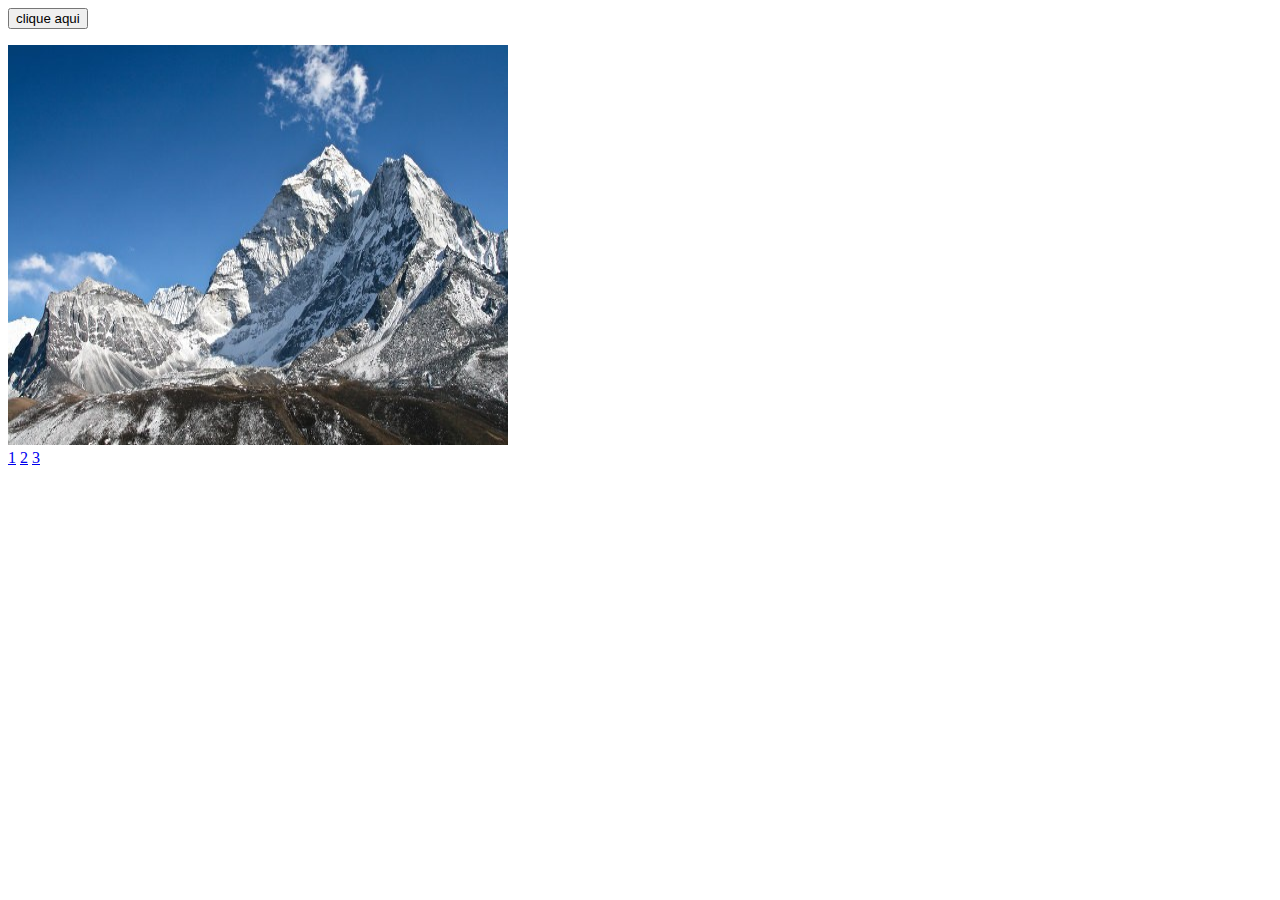
<file: 3) Estudando Java/oi.html>
<!DOCTYPE html>
<html lang="pt">
<head>
    <meta charset="UTF-8">
    <meta name="viewport" content="width=device-width, initial-scale=1.0">
    <meta http-equiv="X-UA-Compatible" content="ie=edge">
    <title>Jquery</title>
    <script src="jquery.js"></script>
    <script src="script2.js"></script>
    <link rel="stylesheet" href="style.css">
</head>
<body>
    <button id="oi">clique aqui</button>
    <p></p>
    <div>
    <img src="1.png" alt="1" id="i1" style="display: inline-block" >
    <img src="2.png" alt="2" id="i2">
    <img src="3.png" alt="3" id="i3">
    </div>
    <div>
        <a href="#" id="l1">1</a>
        <a href="#" id="l2">2</a>
        <a href="#" id="l3">3</a>
    </div>
    
    
</body>
</html>
</file>
<file: 1) Site Maua/style.css>
@font-face {
    font-family: Evogria;
    src: url(fonts/Evogria.otf) format('otf'),
    	 url(fonts/Evogria.ttf)  format('truetype'); /* Safari, Android, iOS */
    	 font-display: auto;
}

*{
	margin: 0;
	padding: 0;
	text-decoration: none;
	white-space: nowrap;
	text-transform: uppercase;
		font-family: Evogria;

}

header {
	width: 100%;
	height: 70px;
	background-color: #004680;
	text-align: center;
	z-index: 10;
	position: sticky;
	box-shadow:         3px 1px 10px 6px #1b3850;
	
}
header img{
	width: 70px;
	height: auto;
	position: absolute;
	left: 50px;
	background-color: #004680;
}

header a{
	color: #FFF;
	float: right;
	font-size: 20px;
	margin-right: 50px;
	margin-top: 20px;
	background-color: #004680;
	
}
nav a:hover{
	border-bottom: white solid;
	border-bottom-width: 3px;
	
}

.menu_campeonatos{
	-webkit-clip-path: polygon(25% 0%, 100% 0, 89% 100%, 14% 100%);
	clip-path: polygon(7% 0%, 100% 0, 93% 100%, 0% 100%);
	background-color: #fff;
	color: #004680;
	padding-top: 3px;
	padding-bottom: 3px;
	padding-left: 14px;
	padding-right: 14px;
}

.menu_campeonatos:hover{
	transform: skew(-10deg);
	border: 0px;
}

#imagem_home{
	height: calc(100vh - 70px);
	background: url(img/img_home.jpg) center ;
	background-repeat: no-repeat;
	background-size: cover;
	filter: grayscale(100%) blur(4px);
	transform: scale(1.05);
	z-index: -1;
}

.title_home{
	position: absolute;
	top: 300px;
	width: 700px;
	height: 50px;
	color:#E89D3B;
	text-align: center;
	position: absolute;
	right: 150px;
	font-size: 40px;
	white-space: pre-wrap;
	padding: 20px;
}
.barra_title{
	width: 8px;
	height: 40px;
	background: #E89D3B;
	position: absolute;
	left: 20px;
}
.Title{
	color: #004680;
	font-size: 30px;
	margin-left: 35px;
	margin-top: 35px;
}
#games{
	background-color: #e6f4ff;
	display: flex;
	justify-content: center;
	flex-wrap: wrap;
	padding-bottom: 25px;
	width: 1200px;
	padding: 0px 30px 50px 30px;
	margin: 0px auto 0px auto;
	border-width: 0px 1px 0px 1px;
	border-style: outset;
	border-color: #73b7ee;
}
#quadradinhosg{
	background-color: #004680;
	border-radius: 40px;
	width: calc(70% *(1/8));
	height: 80px;
	margin:  50px calc(30% * (1/16)) 0px;

}

#lines {
	background-color: #e6f4ff;
	display: flex;
	justify-content: center;
	flex-wrap: wrap;
	padding-bottom: 50px;

}

#quadradinhos{
	background-color: #004680;
	border-radius: 30px;
	width: calc(70% *(1/3));
	height: 110px;
	margin:  50px calc(30% * (1/6)) 0px;

}
#role{
	color: #FFF;
	font-size: 60px;
	margin-top: -4px;
	margin-left: 20px;
	opacity: 0.3;
	position: absolute;
}
#nome{
	margin-left: 20px;
	color: #ffffff;
	margin-top: 30px;
}
#nick{
	margin-left: 20px;
	color: #E89D3B;	
	font-size: 30px;
}
#fotos{
    display: block;
    margin-left: auto;
    margin-right: -12px;
    height: 113%;
    margin-top: -101px;
}
#fotosg{
    display: block;
    margin-left: auto;
    margin-right: auto;
	height:70px;
	width: 75px;
	text-align: center;
	margin-top: auto;
}

.aqui{
	background-color: #e6f4ff;
	width: 1200px;
	height: 100%;
	margin: 0px auto 0px auto;
	text-align: center;
	padding: 50px 30px 30px 30px;
	border-width: 0px 1px 0px 1px;
	border-style: outset;
	border-color: #73b7ee;
}
.aqui img{
	padding: 10px 30px 10px 30x;
	background-color: white;
	border: 3px double #E89D3B;
	z-index: 10px;
}
.aqui h1{
	color: #004680;
	font-size: 50px;
	font-style: italic;
	text-shadow: 2px 2px #E89D3B;
	text-transform: capitalize;
	border: ;
	margin: 50px 0px 0px 0px;
	padding: 15px 0px 15px 0px;
	text-align: center;

}
.aqui ul{
	margin: 00px auto 0px 255px;
	width: 890px;
	text-align: left;
	list-style-type: none;
	padding: 5px 0px 10px 0px;
}
.aqui h2{
	margin: 30px auto 0px auto;
	width: 890px;
	text-align: left;
	text-shadow: 2px 2px #021e35;
	color: #E89D3B;
}
p#ident {
	text-indent: 200px;
	padding-top:5px;
	padding-bottom: 15px;
	font-style: italic bold;
	font-size: 19px;
}
.aqui p{
	margin: 0px auto 0px auto;
	padding: px 10px 5px 10px;
	width: 890px;
	text-align: justify;
	line-height: 1.4em;
}

.subtitle {
	text-align: left;
	background-color: #e6f4ff;
	width: 1200px;
	height: 100%;
	margin: 0px auto 0px auto;
	padding: 30px 30px 50px 30px;
	border-width: 0px 1px 0px 1px;
	border-style: outset;
	border-color: #73b7ee;
}

.subtitle h1{
	color: #004680;
	font-size: 30px;
	margin-left: 20px;
	margin-top: 0px;
	margin-bottom: 15px;

}


.barra_title2{
	width: 8px;
	height: 40px;
	background: #E89D3B;
	position: absolute;

}

.subtitle img{
	width: 200px;
	height: 200px;
	padding: 15px 0px 15px 15px

}

.footer {
  position: relative;
  left: 0;
  bottom: 0;
  height: 120px;
  width: 100%;
  background-color: #27272b;
  color: white;
  text-align: center;
  border-top: 3px solid #414141;
}

.footer img{
	width: 100px;
	height: auto;
	margin: auto auto auto auto;
	position: absolute;
	left: 80px;

}
.footer ul{
	display: inline;
} 
.footer li{
	display: block;
} 


.footer iframe{
	border: 1px solid white;
	float: right;
	margin-right:50px;
}

.home_news{
	width: 100%;
	align-content: center;
	padding: 10px 0px 0px 10px;
	margin: 15px auto auto 15px;
}
</file>
<file: 2)Site HYDRA/style.css>
*{
    margin: 0px;
    text-decoration: none;
    font-family: 'Franklin Gothic Medium', 'Arial Narrow', Arial, sans-serif;
}
html, body {
    height:100%;
}
body{
    min-height: 100%;
    position: relative;
}


header{
    position: relative;
    z-index: 1px;
    padding: 10px 0px 10px 0px;
    background-color: white;
    width: 100%;
    height: 100px;
    text-align: center;
    box-shadow:  0px 10px 10px #1173c4a4;
}


header img{
    height: 97px;
    float: left;
    color: #1173c4a4
}

header a{
    padding: 40.5px 10px 40.5px 10px;
    margin: auto 20px auto 0px;
  float: right;
  font-size: 19px;
  font-weight: bold;
  color: #236092
}
header a:hover{
    background-color: #cccccc;
	
}


footer {
    position: absolute;
    width: 100%;
    height: 150px;
    background-color: #000000c5;
    color: white;
}

footer img{
    float: left;
    height: 100px;
    width: 100px;
    position: absolute;
    top: 0; 
    bottom: 0;
    margin: auto 0px auto 20px;
}

footer p{
    text-align: center;
}
footer iframe{
    float: right;
    position: relative;
    top: 0; 
    right: auto;
    bottom: 0;
    margin: auto 20px auto 0px;
}

.container{
    margin: 0px auto 0px auto;

}
.container img{
    margin: 0px auto 0px auto;
    display: block;
    
}

table{
    width: 300px;
    display: block;
    padding: 30px 30px 30px 30px;
    margin: 50px auto 50px auto;
    vertical-align: middle;
    background-color: #ebe85ab6;
    border: 1px solid black;
}

.graf{
    display: block;
    margin: 20px auto 10px auto;
}

fieldset{
    width: 500px;
    margin: 10px auto 10px auto;
    padding-right: auto;
    padding-left: auto;
}
.infos{
    margin: 10px auto 10px auto;
}
ul{ 
    width: 1350px;
    display: flex;
    align-items: center;
    margin: 10px auto 0px auto;
    padding: 0px;
}

li{
    display: inline-block;
    background-color: #cccccc;
    border: 1px black solid;
}

.alinhamento{
    max-width: 920px;
    margin: 10px auto;
}

.baixo{
    height: 10px;
    font-style: italic;
    font-size: 8px;
    background-color: black;
    position: sticky;
    color: white;
    width: 100%;
}
</file>
<file: 4)amorzinho/styles.css>
body {
    background-color: DarkSlateBlue;
}

.page-wrapper{
    width: 50%;
    margin: 0px auto;
}

.primeiro{
    display: none;
}

.segundo{
    display: none;
}

.terceiro{
    display: none;
}

*{
    font-family: 'Times New Roman', Times, serif;
    text-align: center;
    align-content: center;
    padding: 0px;
    border: 0px darkslateblue;
}

button{
    margin: 0px auto;

    display: inline-block;
}
#begin{
    background-color: DarkSlateBlue;
}
button:hover{
    box-shadow: 0px 1px 8px 0px orangered; 
}
img{
    background-color: DarkSlateBlue;
}

p{
    font-size: 40px;
    color: aliceblue;
}
h1{
    font-size: 60px;
}
</file>
<file: 5)Te Kero/stylesheet/styles.css>
*{
    font-family: Georgia, 'Times New Roman', Times, serif;
}

body{
    margin: 0px;
    background-image: url(../img/background.jpg);

}

.menu-bar{
    position: -webkit-sticky;
    position: sticky;
    top: 0px;
    box-sizing: border-box;
    padding: 5px;
    display: flex;
    width: 100%;
    background-color: black;
    z-index: 3;
}

.client-bar{
    display: flex;
    text-align: right;
    flex: 1;
    justify-content: flex-end;
    align-items: center;
}

.client-bar a{
    padding: 3px;
    margin-right: 3px;
    font-weight: bolder;
    background-color: aliceblue;
    text-decoration: none;
    color: black;
    -webkit-border-radius: 100px;
    -moz-border-radius: 100px;
    border-radius: 100px;
}
.icon-search:before {
    margin-right: 5px;
    content: "\e986";
  }
.searchbox{
    -webkit-border-radius: 100px;
    -moz-border-radius: 100px;
    border-radius: 100px;
    text-decoration: none;
}
.hvr-shrink {
    display: inline-block;
    vertical-align: middle;
    -webkit-transform: perspective(1px) translateZ(0);
    transform: perspective(1px) translateZ(0);
    box-shadow: 0 0 1px rgba(0, 0, 0, 0);
    -webkit-transition-duration: 0.3s;
    transition-duration: 0.3s;
    -webkit-transition-property: transform;
    transition-property: transform;
  }
  .hvr-shrink:hover, .hvr-shrink:focus, .hvr-shrink:active {
    -webkit-transform: scale(0.9);
    transform: scale(0.9);
  }

.container{
    box-sizing: border-box;
    margin: 0 auto;
    max-width: 1000px;
}

.logo-container{
    display: flex;
    justify-content: space-between;
    box-sizing: border-box;
    background-image: url(../img/logoback.jpg);
    padding: 10px;
    box-shadow: 0px 0px 14px -3px rgba(0,0,0,0.87); 
}

.logo{
    max-width: 200px;
    max-height: 200px;
    flex:1;
}
.collum{
    display: flex;
    flex: 1;
    flex-direction: column;
}
.separador{
    flex:2;
}

.sublogo{
    color:black; 
    text-align: right; 
    flex: 1;
}

nav {
    position: relative;
    border-radius: 0px 0px 26px 26px;
    -moz-border-radius: 0px 0px 26px 26px;
    -webkit-border-radius: 0px 0px 26px 26px;
    background-color: aliceblue;
    color: black;
    height: 50px;
    box-shadow: 0px 0px 14px -3px rgba(0,0,0,0.87); 
    z-index: 1;
}

nav a{
    
    box-sizing: border-box;
    color: black;
    float: left;
    height: 100%;
    width:25%;
    font-size: 20px;
    text-align: center;
    text-decoration: none;
    display: flex;
    justify-content: center;
    align-items: center;

}

nav a:hover{
    text-decoration: underline;
}

.page-wrapper{
    position: relative;
    top: -50px;
    padding-right: 10px;
    padding-left: 10px;
    padding-top: 50px;
    box-sizing: border-box;
    background-color: aliceblue;
}

.square{

    height: 40px;
    width: 5px;
    background-color: rgb(3, 93, 167);
    display: inline-block;
    margin-right: 5px;
}
.title{
    margin: 10px 20px;
    display: flex;
    text-align: center;
}

.titleh1{
    display: inline-block; margin:0;
}

.slideshow{
    box-sizing: border-box;
    height: 292px;
    padding: 10px;
    text-decoration: none;
    display: flex;
    justify-content: space-around;
    align-items: center;
    margin: 0px;
}

.slideshow li{
    display: inline;
    padding: 0px;
    text-align: center;
}
.slide{
    display: flex;
    margin: 0 auto;
    justify-content: space-around;

}


.principal{
    position: relative;
    z-index: 2;
    width: 70%;
    padding: 5px;
    border: 5px solid black;
}

.secundario{
    width: 60%;
    -webkit-filter: grayscale(100%);
    filter: grayscale(100%);
    filter: gray;
}

.terceiro{
    display: none;
}

i {
    border: solid black;
    border-width: 0 3px 3px 0;
    display: inline-block;
    padding: 3px;
  }
  
  .right-arrow {
    transform: rotate(-45deg);
    -webkit-transform: rotate(-45deg);
  }
  
  .left-arrow {
    transform: rotate(135deg);
    -webkit-transform: rotate(135deg);
  }
</file>
<file: 3) Estudando Java/style.css>
img{
    width: 500px;
    height: 400px;
    display: none;
}
</file>
